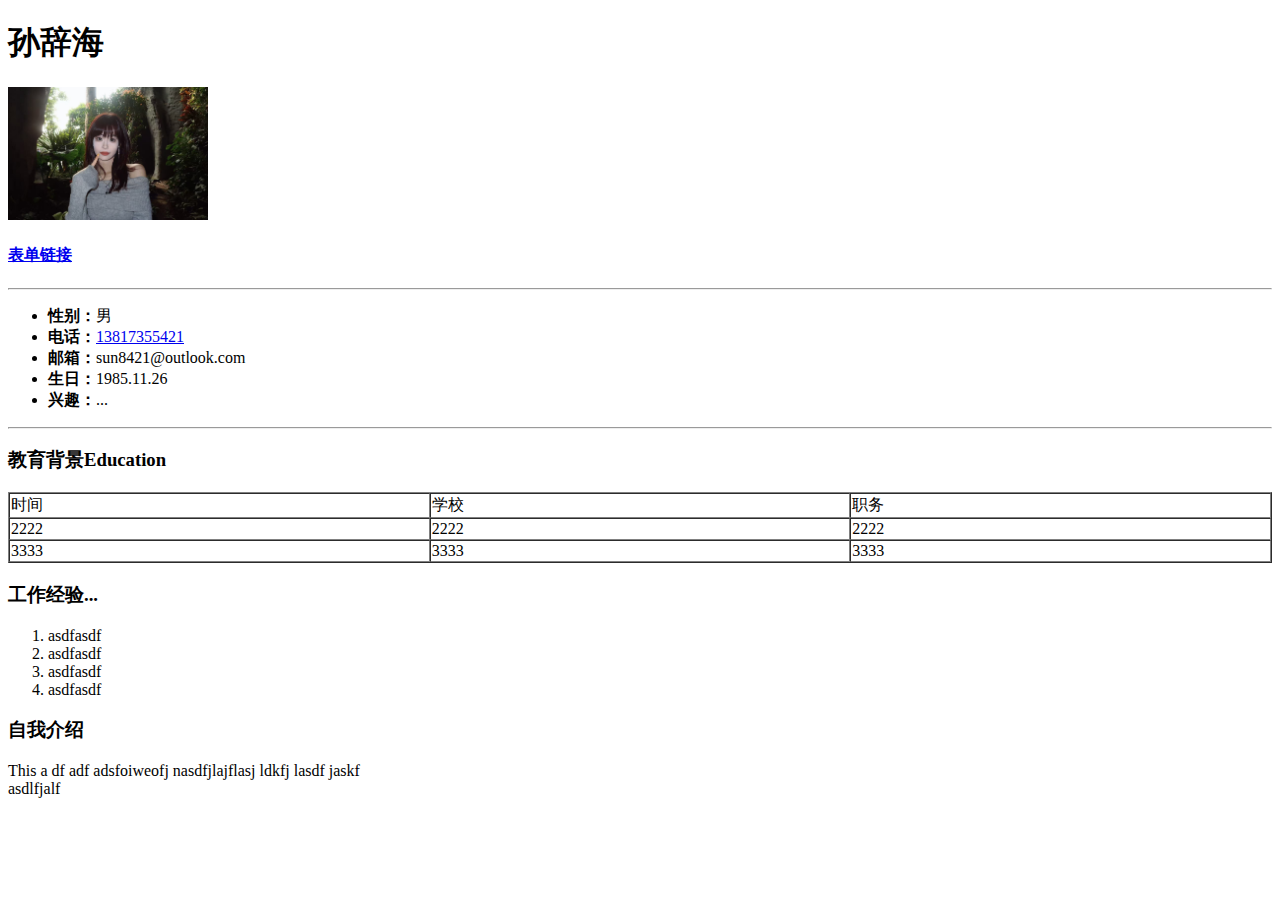
<file: lesson3/index.html>
<!DOCTYPE html>
<html lang="en">

<head>
    <meta charset="UTF-8">
    <meta name="viewport" content="width=device-width, initial-scale=1.0">
    <meta http-equiv="X-UA-Compatible" content="ie=edge">
    <title>孙辞海简历</title>
</head>

<body>
    <h1>孙辞海</h1>
    <img src="self.jpg" width="200px">
    <h4><a href="form.html">表单链接</a></h4>
    <hr>
    <ul>
        <li>
            <b>性别：</b>男
        </li>
        <li>
            <b>电话：</b><a href="http://www.baidu.com" target="_blank">13817355421</a>
        </li>
        <li>
            <b>邮箱：</b>sun8421@outlook.com
        </li>
        <li>
            <b>生日：</b>1985.11.26
        </li>
        <li>
            <b>兴趣：</b>...
        </li>
    </ul>
    <hr>
    <h3>教育背景Education</h3>
    <table style="width:100%" border=1 cellspacing=0>
        <tr>
            <td>时间</td>
            <td>学校</td>
            <td>职务</td>
        </tr>
        <tr>
            <td>2222</td>
            <td>2222</td>
            <td>2222</td>
        </tr>
        <tr>
            <td>3333</td>
            <td>3333</td>
            <td>3333</td>
        </tr>
    </table>
    <h3>工作经验...</h3>
    <ol>
        <li>asdfasdf</li>
        <li>asdfasdf</li>
        <li>asdfasdf</li>
        <li>asdfasdf</li>
    </ol>
    <h3>自我介绍</h3>
    <p>This a df adf adsfoiweofj nasdfjlajflasj ldkfj lasdf jaskf<br>asdlfjalf</p>
</body>

</html>
</file>
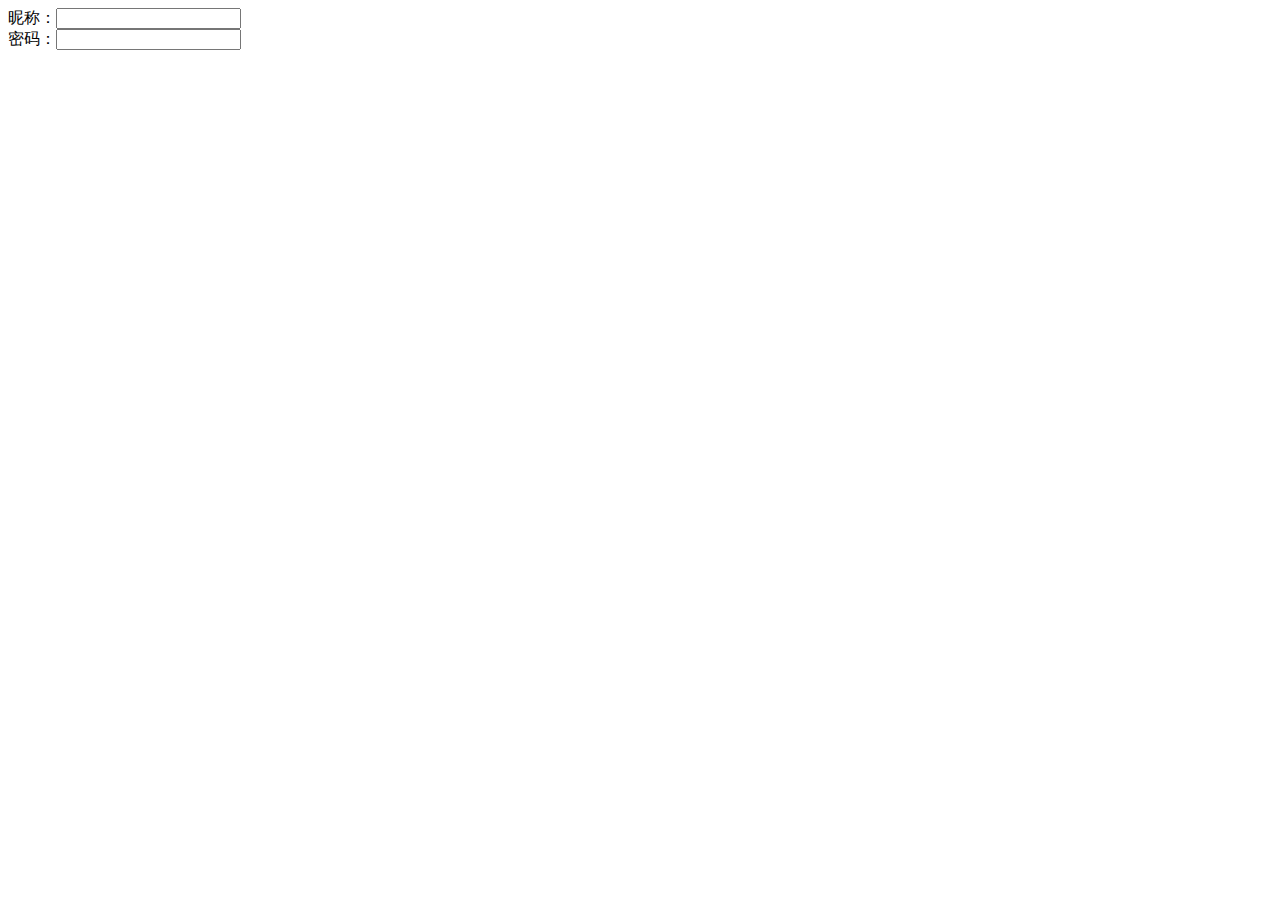
<file: form.html>
<!DOCTYPE html>
<html lang="en">
<head>
    <meta charset="UTF-8">
    <meta name="viewport" content="width=device-width, initial-scale=1.0">
    <meta http-equiv="X-UA-Compatible" content="ie=edge">
    <title>Document</title>
</head>
<body>
    昵称：<input type="text" name="username" id=""><br>
    密码：<input type="password" name="password" id=""><br>
</body>
</html>
</file>
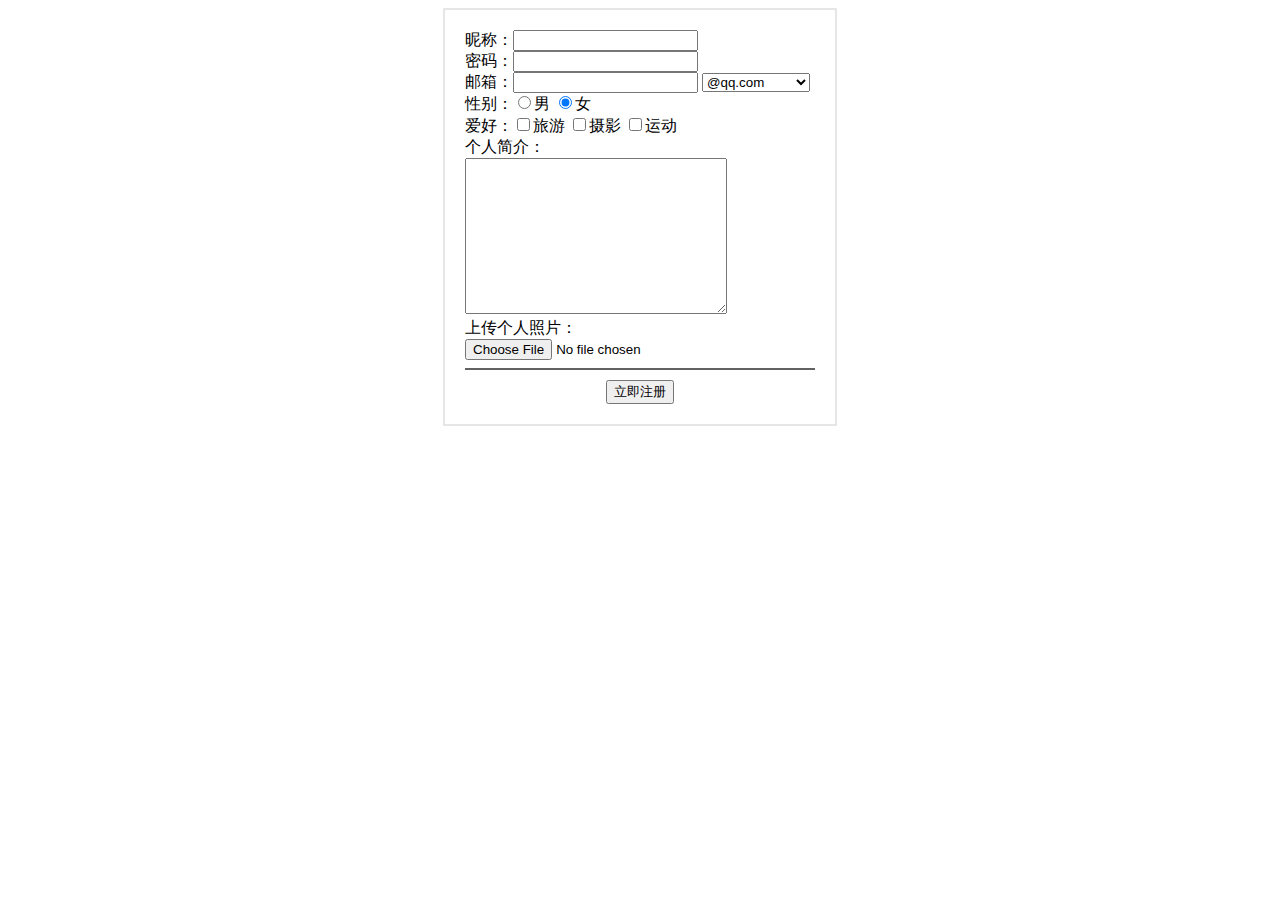
<file: form2.0.html>
<!DOCTYPE html>
<html lang="en">
<head>
    <meta charset="UTF-8">
    <meta name="viewport" content="width=device-width, initial-scale=1.0">
    <title>注册表单</title> 
    <style>
        form{
          border: 2px solid #00000019; 
          padding:20px;
          width:350px;
          margin: 0 auto;
        }
        hr {
          border: 1px solid #0000009d;
          margin-bottom: 10px;
        }
    </style>
</head>
<body>
    <form>
    昵称：<input type="text" name="username" id=""><br>
    密码：<input type="password" name="password" id=""><br>
    邮箱：<input type="e-mail" name="e-mail" id="">
    <select>
        <option value="@qq.com">@qq.com</option>
        <option value="@163.com">@163.com</option>
        <option value="@gmail.com">@gmail.com</option>
        <option value="@sina.com">@sina.com</option>
        <option value="@outlook.com">@outlook.com</option>
        <option value="@yahoo.com">@yahoo.com</option>
    </select>
    <br>
    性别：<input type="radio" name="sex" value="取值" checked/>男
    <input type="radio" name="sex" value="取值" checked/>女<br>
    爱好：<input type="checkbox" name="hobby" value="取值" />旅游
    <input type="checkbox" name="hobby" value="取值" />摄影
    <input type="checkbox" name="hobby" value="取值" />运动<br>
    个人简介：<br><textarea name="" id="" cols="30" rows="10"></textarea><br>
    上传个人照片：<br><input type="file" /><br>
    <hr>
    <center><input type="submit" value="立即注册" /></center></form>
</body>
</html>
</file>
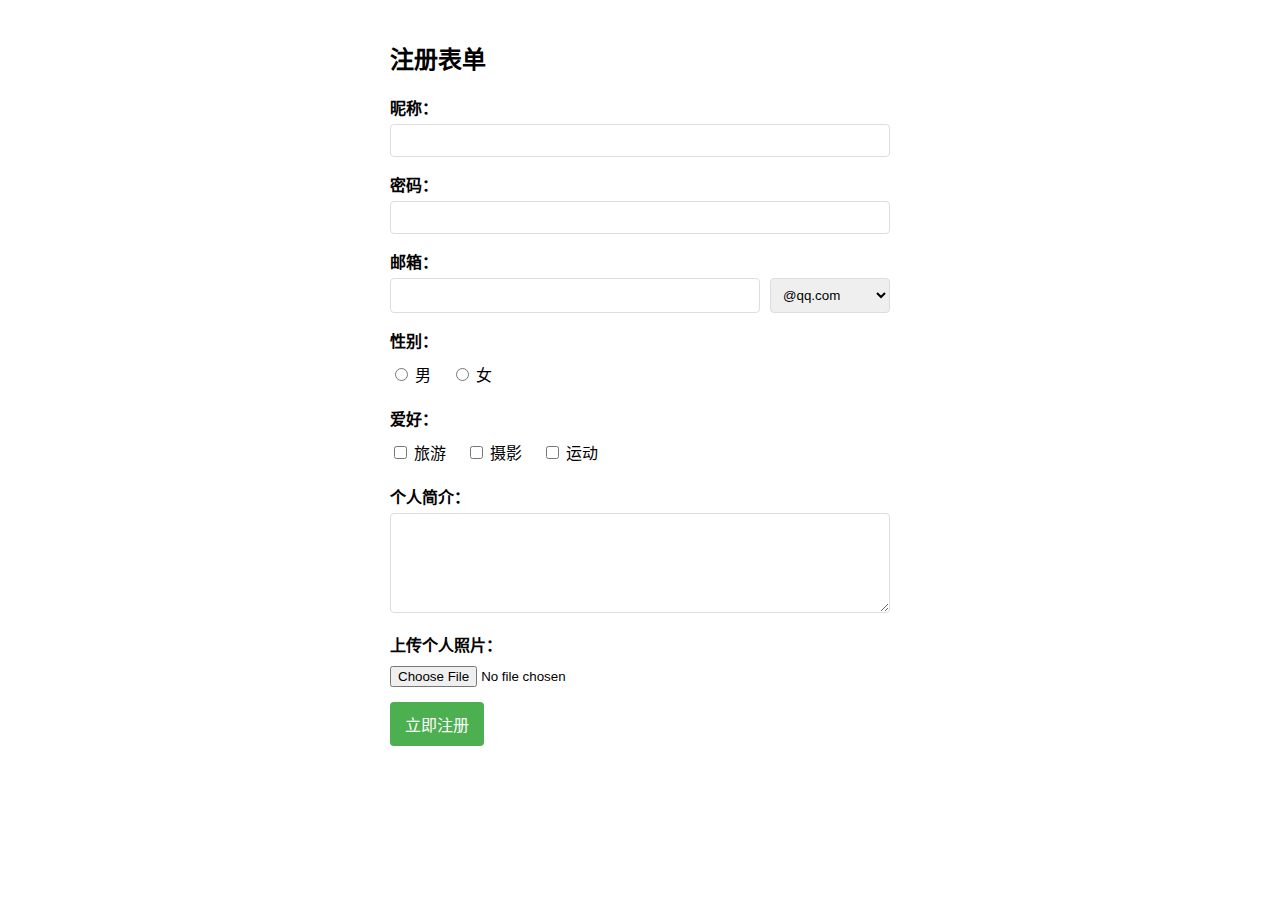
<file: formpro.html>
<!DOCTYPE html>
<html lang="zh-CN">
<head>
    <meta charset="UTF-8">
    <meta name="viewport" content="width=device-width, initial-scale=1.0">
    <title>注册表单</title>
    <style>
        body {
            font-family: Arial, sans-serif;
            max-width: 500px;
            margin: 0 auto;
            padding: 20px;
        }
        .form-group {
            margin-bottom: 15px;
        }
        label {
            display: block;
            margin-bottom: 5px;
            font-weight: bold;
        }
        input[type="text"],
        input[type="password"],
        input[type="email"],
        textarea {
            width: 100%;
            padding: 8px;
            border: 1px solid #ddd;
            border-radius: 4px;
            box-sizing: border-box;
        }
        textarea {
            height: 100px;
        }
        .radio-group, .checkbox-group {
            margin: 10px 0;
        }
        .radio-group label, .checkbox-group label {
            display: inline-block;
            margin-right: 15px;
            font-weight: normal;
        }
        .file-upload {
            margin: 10px 0;
        }
        .submit-btn {
            background-color: #4CAF50;
            color: white;
            padding: 10px 15px;
            border: none;
            border-radius: 4px;
            cursor: pointer;
            font-size: 16px;
        }
        .submit-btn:hover {
            background-color: #45a049;
        }
        .email-container {
            display: flex;
        }
        .email-input {
            flex: 1;
        }
        .email-suffix {
            margin-left: 10px;
            width: 120px;
        }
        select {
            padding: 8px;
            border: 1px solid #ddd;
            border-radius: 4px;
        }
    </style>
</head>
<body>
    <h2>注册表单</h2>
    <form action="#" method="post" enctype="multipart/form-data">
        <div class="form-group">
            <label for="nickname">昵称：</label>
            <input type="text" id="nickname" name="nickname" required>
        </div>
        
        <div class="form-group">
            <label for="password">密码：</label>
            <input type="password" id="password" name="password" required>
        </div>
        
        <div class="form-group">
            <label for="email">邮箱：</label>
            <div class="email-container">
                <input type="text" id="email" name="email" class="email-input" required>
                <select class="email-suffix" name="email_suffix">
                    <option value="@qq.com">@qq.com</option>
                    <option value="@163.com">@163.com</option>
                    <option value="@gmail.com">@gmail.com</option>
                    <option value="@sina.com">@sina.com</option>
                    <option value="@outlook.com">@outlook.com</option>
                    <option value="@yahoo.com">@yahoo.com</option>
                </select>
            </div>
        </div>
        
        <div class="form-group">
            <label>性别：</label>
            <div class="radio-group">
                <label><input type="radio" name="gender" value="male"> 男</label>
                <label><input type="radio" name="gender" value="female"> 女</label>
            </div>
        </div>
        
        <div class="form-group">
            <label>爱好：</label>
            <div class="checkbox-group">
                <label><input type="checkbox" name="hobby" value="travel"> 旅游</label>
                <label><input type="checkbox" name="hobby" value="photography"> 摄影</label>
                <label><input type="checkbox" name="hobby" value="sports"> 运动</label>
            </div>
        </div>
        
        <div class="form-group">
            <label for="bio">个人简介：</label>
            <textarea id="bio" name="bio"></textarea>
        </div>
        
        <div class="form-group">
            <label>上传个人照片：</label>
            <div class="file-upload">
                <input type="file" id="photo" name="photo">
            </div>
        </div>
        
        <div class="form-group">
            <button type="submit" class="submit-btn">立即注册</button>
        </div>
    </form>

    <script>
        document.getElementById('photo').addEventListener('change', function(e) {
            const fileName = e.target.files.length ? e.target.files[0].name : '未选择文件';
            document.getElementById('file-status').textContent = fileName;
        });
    </script>
</body>
</html>
</file>
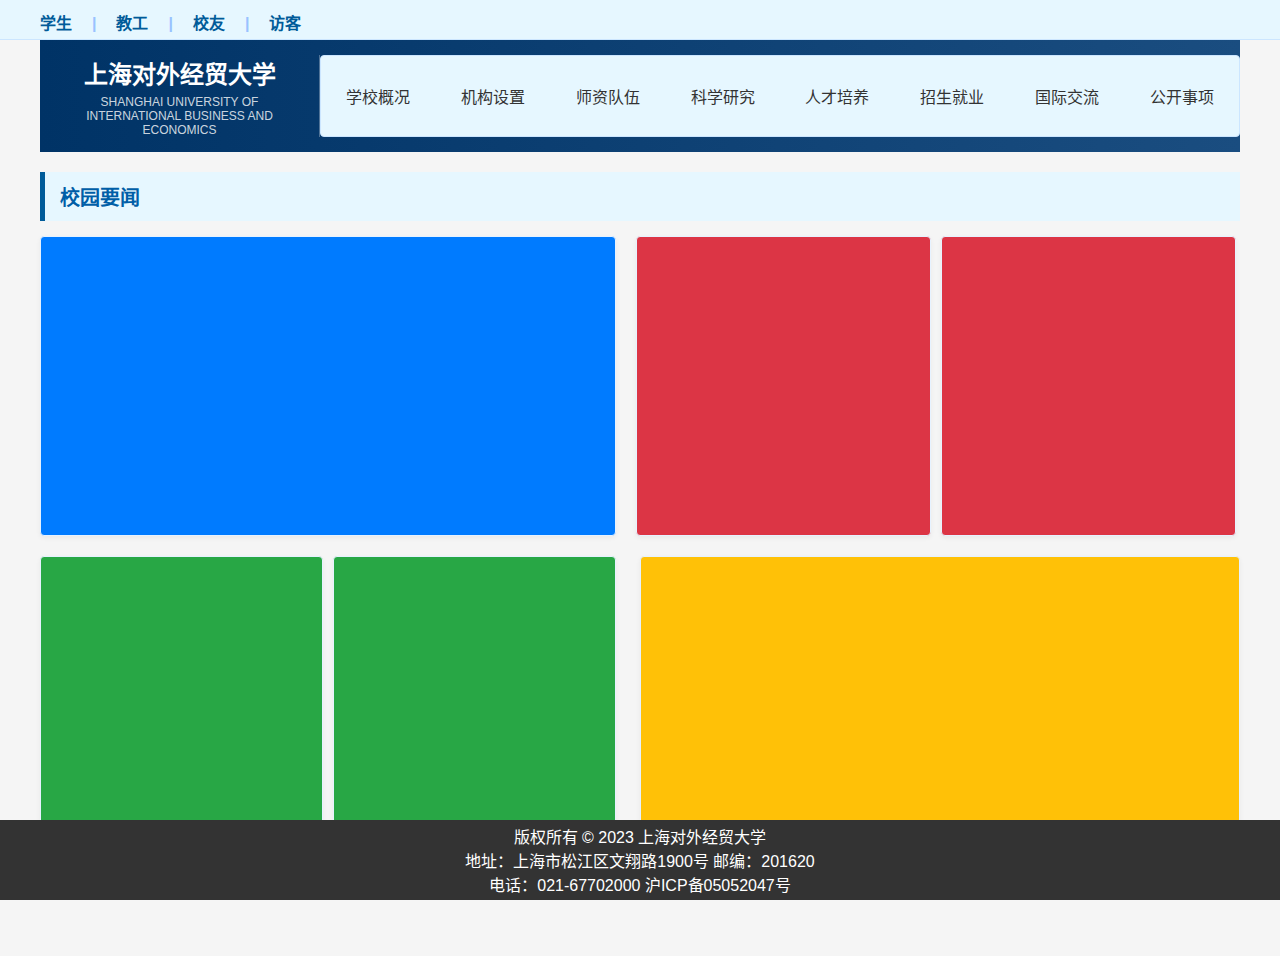
<file: suibe.html>
<!DOCTYPE html>
<html lang="zh-CN">
<head>
  <meta charset="UTF-8">
  <meta name="viewport" content="width=device-width, initial-scale=1.0">
  <title>上海对外经贸大学</title>
  <style>
    * { margin: 0; padding: 0; box-sizing: border-box; font-family: "Microsoft YaHei", sans-serif; }
    body { background-color: #f5f5f5; }
    .container { width: 1200px; margin: 0 auto; }

    .top-bar { background-color: #e6f7ff; height: 40px; border-bottom: 1px solid #cce6ff; }
    .top-nav { display: flex; padding: 10px 0; }
    .top-nav-item { margin-right: 20px; color: #005b99; font-weight: bold; }
    .top-nav-item:not(:last-child)::after { content: "|"; margin-left: 20px; color: #99c2ff; }

    .header-container { display: flex; background: linear-gradient(to right, #003366, #1a4d80); padding: 15px 0; }
    .school-name { flex: 0 0 280px; color: white; text-align: center; padding: 0 20px; border-right: 1px solid rgba(255,255,255,0.3); }
    .chinese-name { font-size: 24px; font-weight: bold; margin-bottom: 5px; }
    .english-name { font-size: 12px; color: rgba(255,255,255,0.8); }
    .main-nav { flex: 1; }
    .nav-items { display: flex; justify-content: space-around; align-items: center; height: 100%; background-color: #e6f7ff; border: 1px solid #cce6ff; border-radius: 4px; }
    .nav-item { font-size: 16px; padding: 8px 12px; color: #333; transition: all 0.3s; }
    .nav-item:hover { color: #005b99; }

    .main-content { padding: 20px 0; margin-bottom: 60px;}
    .section-title { font-size: 20px; color: #005ea7; font-weight: bold; margin-bottom: 15px; padding: 10px 15px; background-color: #e6f7ff; border-left: 5px solid #005b99; }
    
    .news-row { display: flex; gap: 20px; margin-bottom: 20px; }
    .news-col { display: flex; gap: 10px; }

    .color-block { 
      border-radius: 4px; 
      box-shadow: 0 2px 5px rgba(0,0,0,0.05); 
      border: 1px solid #e6f2ff;
    }
    
    .blue-block { flex: 0 0 48%; min-height: 200px; background-color: #007bff; } 
    .news-col.red-col { 
      flex: 0 0 50%; 
      flex-direction: row; 
      min-height: 300px; 
    }
    .red-block { 
      flex: 1;
      min-height: 300px; 
      background-color: #dc3545; 
    }
    
    .green-block { 
      flex: 1; 
      min-height: 300px;
      background-color: #28a745; 
    }
    .yellow-block { 
      flex: 0 0 50%; 
      min-height: 300px;
      background-color: #ffc107; 
      margin-left: auto; 
    }

    .footer {
      background-color: #333333;
      height: 80px;
      color: white;
      display: flex;
      justify-content: center;
      align-items: center;
      flex-direction: column;
      text-align: center;
      position: fixed;
      bottom: 0;
      width: 100%;
    }
  </style>
</head>
<body>
  <div class="top-bar"><div class="container"><div class="top-nav">
    <div class="top-nav-item">学生</div>
    <div class="top-nav-item">教工</div>
    <div class="top-nav-item">校友</div>
    <div class="top-nav-item">访客</div>
  </div></div></div>
  <div class="container"><div class="header-container">
    <div class="school-name"><div class="chinese-name">上海对外经贸大学</div><div class="english-name">SHANGHAI UNIVERSITY OF INTERNATIONAL BUSINESS AND ECONOMICS</div></div>
    <div class="main-nav"><div class="nav-items">
      <div class="nav-item">学校概况</div><div class="nav-item">机构设置</div><div class="nav-item">师资队伍</div>
      <div class="nav-item">科学研究</div><div class="nav-item">人才培养</div><div class="nav-item">招生就业</div>
      <div class="nav-item">国际交流</div><div class="nav-item">公开事项</div>
    </div></div>
  </div></div>

  <div class="container main-content">
    <div class="section-title">校园要闻</div>
    
    <div class="news-row">
      <div class="news-block color-block blue-block"></div>
      <div class="news-col red-col">
        <div class="news-block color-block red-block"></div>
        <div class="news-block color-block red-block"></div>
      </div>
    </div>

    <div class="news-row">
      <div class="news-col" style="flex: 0 0 48%; gap: 10px; flex-direction: row;">
        <div class="news-block color-block green-block"></div>
        <div class="news-block color-block green-block"></div>
      </div>
      
      <div class="news-block color-block yellow-block"></div>
    </div>
  </div>

  <div class="footer">
    <p>版权所有 © 2023 上海对外经贸大学</p>
    <p>地址：上海市松江区文翔路1900号 邮编：201620</p>
    <p>电话：021-67702000 沪ICP备05052047号</p>
  </div>
</body>
</html>
</file>
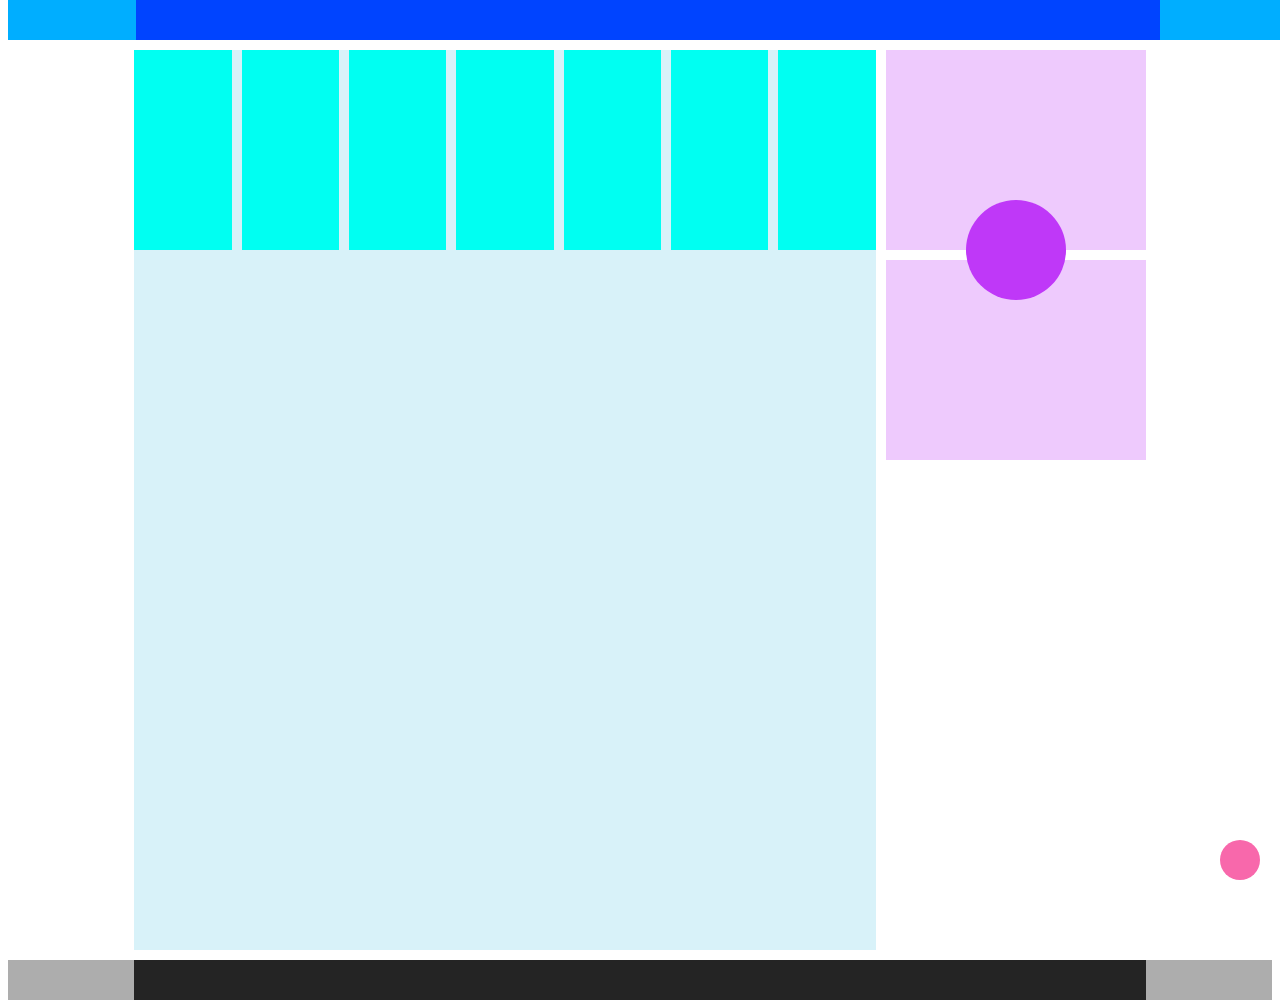
<file: suibe2.0.html>
<!DOCTYPE html>
<html lang="en">

<head>
    <meta charset="UTF-8">
    <meta http-equiv="X-UA-Compatible" content="IE=edge">
    <meta name="viewport" content="width=device-width, initial-scale=1.0">
    <title>suibe2.0</title>
    <style>
        .container {
            width: 80%;
        }

        .header {
            display: flex;
            justify-content: center;
            background-color: #00aeff; 
            margin-bottom: 10px;
            position: fixed;
            width: 100%;
            top: 0;
            z-index: 9999;
        }

        .header .container {
            height: 40px;
            background-color: #0044ff; 
        }

        .main {
            margin-top: 50px;
            display: flex;
            justify-content: center;
        }

        .main .container {
            display: flex;
            justify-content: center;
        }

        .left {
            height: 900px;
            flex: auto;
            background-color: #80d4eb4e; 
            margin-bottom: 10px;
            margin-right: 10px;
            display: flex;
            gap: 10px;
        }

        .avgcard {
            flex: auto;
            height: 200px;
            background-color: #00fff2; 
        }

        .right {
            display: flex;
            flex-direction: column;
            width: 260px;
        }

        .card {
            height: 200px;
            background-color: #bf38f844; 
            margin-bottom: 10px;
            position: relative;
        }

        .footer {
            background-color: #adadad; 
            display: flex;
            justify-content: center;
        }

        .footer .container {
            background-color: #242424; 
            height: 40px;
        }

        .goback {
            width: 40px;
            height: 40px;
            background-color: hsl(332, 91%, 69%);
            position: fixed;
            right: 20px;
            bottom: 20px;
            border-radius: 50%;
        }

        .circle {
            height: 100px;
            width: 100px;
            background-color: #bf38f8; 
            position: absolute;
            left: 80px;
            top: 150px;
            z-index: 99;
            border-radius: 50%;
        }
    </style>
</head>

<body>
    <div class="header">
        <div class="container"></div>
    </div>
    <div class="main">
        <div class="container">
            <div class="left">
                <div class="avgcard"></div>
                <div class="avgcard"></div>
                <div class="avgcard"></div>
                <div class="avgcard"></div>
                <div class="avgcard"></div>
                <div class="avgcard"></div>
                <div class="avgcard"></div>
            </div>
            <div class="right">
                <div class="card">
                    <div class="circle"></div>
                </div>
                <div class="card"></div>
            </div>
        </div>
    </div>
    <div class="footer">
        <div class="container"></div>
    </div>
    <div class="goback"></div>
</body>
</html>
</file>
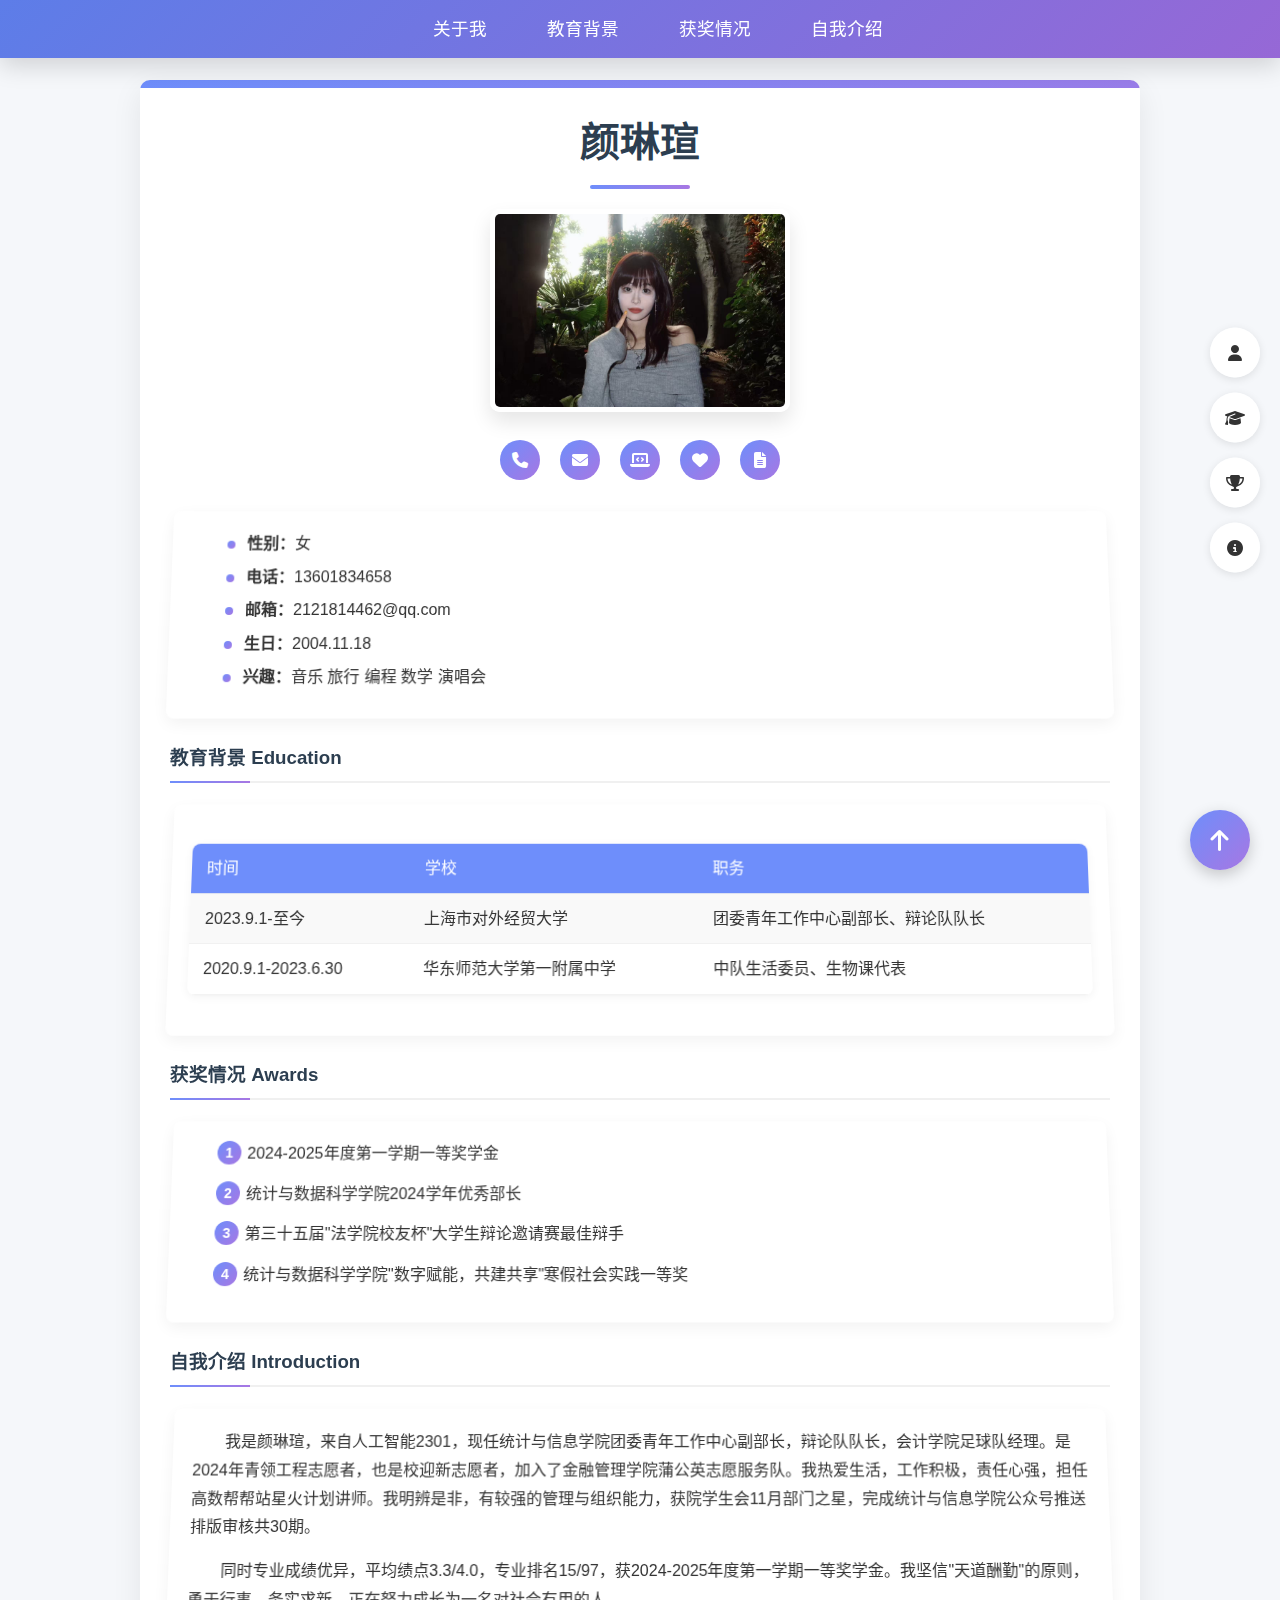
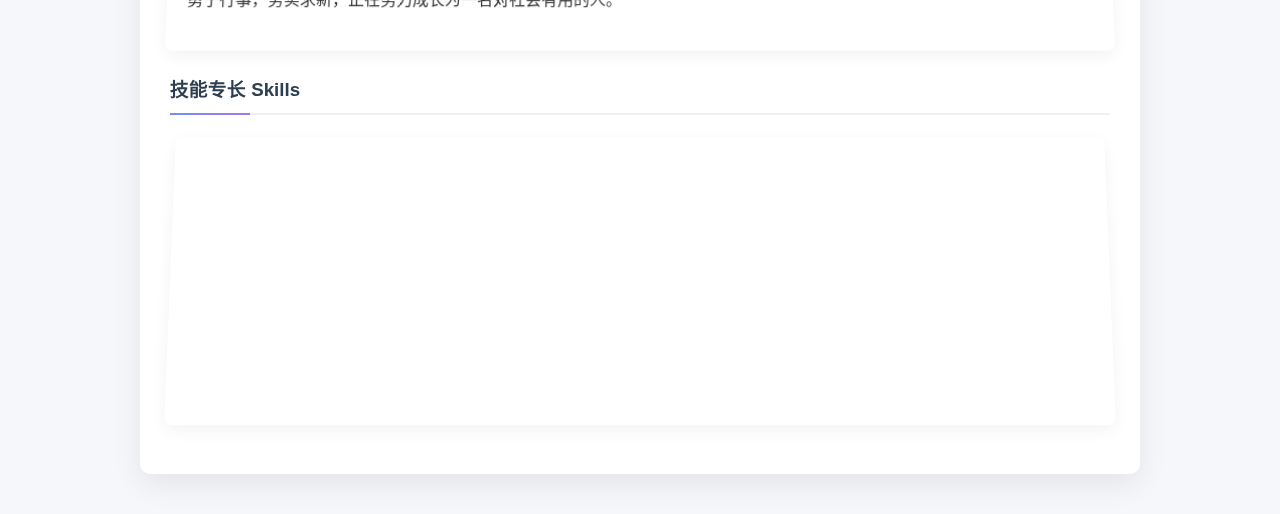
<file: yanlinxuanpro.html>
<!DOCTYPE html>
<html lang="zh-CN">
<head>
    <meta charset="UTF-8">
    <meta name="viewport" content="width=device-width, initial-scale=1.0, maximum-scale=1.0, user-scalable=no">
    <meta http-equiv="X-UA-Compatible" content="ie=edge">
    <title>颜琳瑄简历</title>
    <link rel="stylesheet" href="https://cdnjs.cloudflare.com/ajax/libs/font-awesome/6.4.0/css/all.min.css">
    <style>
        .sticky-sidebar {
            position: fixed;
            top: 50%;
            right: 20px;
            transform: translateY(-50%);
            z-index: 1000;
            display: none;
        }

        @media (min-width: 992px) {
            .sticky-sidebar {
                display: block;
            }
        }

        .sidebar-btn {
            width: 50px;
            height: 50px;
            background: rgba(255,255,255,0.95);
            border-radius: 50%;
            box-shadow: 0 2px 8px rgba(0,0,0,0.1);
            margin: 15px 0;
            display: flex;
            align-items: center;
            justify-content: center;
            transition: all 0.3s ease;
        }

        .sidebar-btn:hover {
            transform: scale(1.1) rotate(7deg);
            box-shadow: 0 5px 15px rgba(110,142,251,0.3);
        }

        .sidebar-btn.active {
            background: linear-gradient(135deg, #6e8efb, #a777e3);
            color: white;
        }

        .skill-ani {
            opacity: 0;
            transform: translateY(20px);
            transition: opacity 0.8s ease, transform 0.8s ease;
        }

        .skill-ani.visible {
            opacity: 1;
            transform: translateY(0);
        }

        .bar {
            width: 0;
            height: 100%;
            background: linear-gradient(90deg, #6e8efb, #a777e3);
            border-radius: 5px;
            transition: width 1.2s ease 0.3s;
        }

        .card {
            transform: perspective(1000px) rotateX(5deg);
            transition: all 0.5s ease;
            box-shadow: 0 15px 30px rgba(0,0,0,0.08);
        }

        .card:hover {
            transform: perspective(1000px) rotateX(0deg) translateY(-10px);
            box-shadow: 0 20px 40px rgba(110,142,251,0.2);
        }

        .menu-toggle {
            display: none;
            position: fixed;
            top: 20px;
            right: 20px;
            width: 40px;
            height: 40px;
            z-index: 1001;
            cursor: pointer;
        }

        .menu-toggle span {
            position: absolute;
            height: 3px;
            width: 100%;
            background: white;
            border-radius: 2px;
            transition: all 0.3s ease;
        }

        .menu-toggle span:nth-child(1) {
            top: 0;
        }

        .menu-toggle span:nth-child(2) {
            top: 50%;
            transform: translateY(-50%);
        }

        .menu-toggle span:nth-child(3) {
            bottom: 0;
        }

        .menu-open .menu-toggle span:nth-child(1) {
            transform: rotate(45deg) translateY(6px);
        }

        .menu-open .menu-toggle span:nth-child(2) {
            opacity: 0;
        }

        .menu-open .menu-toggle span:nth-child(3) {
            transform: rotate(-45deg) translateY(-6px);
        }

        @media (max-width: 768px) {
            .navbar {
                position: fixed;
                top: 0;
                left: -100%;
                width: 80%;
                height: 100vh;
                background: #6e8efb;
                flex-direction: column;
                padding: 80px 20px;
                transition: all 0.3s ease;
            }

            .menu-open .navbar {
                left: 0;
            }

            .menu-toggle {
                display: block;
            }

            .nav-links {
                flex-direction: column;
                gap: 25px;
            }

            .nav-links a {
                font-size: 1.2rem;
                color: white;
            }
        }

        .navbar {
            box-shadow: 0 6px 18px rgba(0,0,0,0.12);
            background: linear-gradient(135deg, #6e8efb 20%, #a777e3 80%);
        }

        .navbar:hover {
            background: linear-gradient(135deg, #5d7de8 10%, #9668d6 90%);
            box-shadow: 0 8px 24px rgba(0,0,0,0.15);
        }

        .dt img {
            box-shadow: 0 12px 24px rgba(0,0,0,0.1);
            transform: perspective(1000px) rotateY(0deg) scale(0.98);
        }

        .dt img:hover {
            transform: perspective(1000px) rotateY(12deg) scale(1.02);
            box-shadow: 0 18px 36px rgba(0,0,0,0.2);
        }

        * {
            margin: 0;
            padding: 0;
            box-sizing: border-box;
            font-family: 'Segoe UI', 'Microsoft YaHei', sans-serif;
        }
        
        body {
            background-color: #f5f7fa;
            color: #333;
            line-height: 1.6;
            padding: 0;
            margin: 0;
            overflow-x: hidden;
        }
        
        .navbar {
            position: fixed;
            top: 0;
            left: 0;
            width: 100%;
            background: linear-gradient(135deg, #6e8efb, #a777e3);
            padding: 15px 0;
            box-shadow: 0 4px 12px rgba(0, 0, 0, 0.1);
            z-index: 1000;
            transition: all 0.3s ease;
        }
        
        .navbar:hover {
            background: linear-gradient(135deg, #5d7de8, #9668d6);
        }
        
        .nav-links {
            display: flex;
            justify-content: center;
            list-style: none;
        }
        
        .nav-links a {
            color: white;
            text-decoration: none;
            margin: 0 20px;
            font-weight: 500;
            font-size: 1.1rem;
            padding: 5px 10px;
            border-radius: 4px;
            transition: all 0.3s ease;
        }
        
        .nav-links a:hover {
            background-color: rgba(255, 255, 255, 0.2);
            transform: translateY(-2px);
        }
        
        .container {
            max-width: 1000px;
            margin: 80px auto 40px;
            padding: 30px;
            background-color: white;
            border-radius: 10px;
            box-shadow: 0 10px 30px rgba(0, 0, 0, 0.08);
            position: relative;
            overflow: hidden;
            transition: transform 0.3s ease;
        }
        
        .container:hover {
            transform: translateY(-5px);
        }
        
        .container::before {
            content: "";
            position: absolute;
            top: 0;
            left: 0;
            width: 100%;
            height: 8px;
            background: linear-gradient(90deg, #6e8efb, #a777e3, #fda085, #f6d365);
            background-size: 400% 400%;
            animation: gradientBG 8s ease infinite;
        }
        
        @keyframes gradientBG {
            0% { background-position: 0% 50%; }
            50% { background-position: 100% 50%; }
            100% { background-position: 0% 50%; }
        }
        
        h1 {
            text-align: center;
            margin-bottom: 20px;
            color: #2c3e50;
            font-size: 2.5rem;
            position: relative;
            padding-bottom: 15px;
        }
        
        h1::after {
            content: "";
            position: absolute;
            bottom: 0;
            left: 50%;
            transform: translateX(-50%);
            width: 100px;
            height: 4px;
            background: linear-gradient(to right, #6e8efb, #a777e3);
            border-radius: 2px;
        }
        
        h3 {
            color: #2c3e50;
            margin: 25px 0 15px;
            padding-bottom: 8px;
            border-bottom: 2px solid #f0f0f0;
            position: relative;
        }
        
        h3::after {
            content: "";
            position: absolute;
            bottom: -2px;
            left: 0;
            width: 80px;
            height: 2px;
            background: linear-gradient(to right, #6e8efb, #a777e3);
        }
        
        .dt {
            text-align: center;
            margin: 20px 0;
            transition: all 0.5s ease;
        }
        
        .dt img {
            border-radius: 10px;
            box-shadow: 0 10px 20px rgba(0, 0, 0, 0.1);
            transition: all 0.5s ease;
            border: 5px solid white;
            transform: perspective(1000px) rotateY(0deg);
        }
        
        .dt img:hover {
            transform: perspective(1000px) rotateY(15deg);
            box-shadow: 0 15px 30px rgba(0, 0, 0, 0.2);
        }
        
        a {
            color: #6e8efb;
            text-decoration: none;
            transition: all 0.3s ease;
            position: relative;
        }
        
        a:hover {
            color: #a777e3;
        }
        
        a::after {
            content: "";
            position: absolute;
            bottom: -2px;
            left: 0;
            width: 0;
            height: 1px;
            background-color: #a777e3;
            transition: width 0.3s ease;
        }
        
        a:hover::after {
            width: 100%;
        }
        
        ul, ol {
            margin-left: 25px;
            padding-left: 10px;
        }
        
        .info-list li {
            margin-bottom: 8px;
            position: relative;
            padding-left: 20px;
            list-style: none;
        }
        
        .info-list li::before {
            content: "";
            position: absolute;
            left: 0;
            top: 10px;
            width: 8px;
            height: 8px;
            border-radius: 50%;
            background: linear-gradient(135deg, #6e8efb, #a777e3);
        }
        
        .awards-list {
            list-style-type: none;
            counter-reset: awards-counter;
            padding-left: 0;
        }
        
        .awards-list li {
            counter-increment: awards-counter;
            margin-bottom: 15px;
            padding-left: 30px;
            position: relative;
        }
        
        .awards-list li::before {
            content: counter(awards-counter);
            color: white;
            background: linear-gradient(135deg, #6e8efb, #a777e3);
            font-weight: bold;
            position: absolute;
            left: 0;
            width: 24px;
            height: 24px;
            border-radius: 50%;
            text-align: center;
            line-height: 24px;
            font-size: 14px;
            top: 0;
        }
        
        table {
            width: 100%;
            border-collapse: collapse;
            margin: 20px 0;
            box-shadow: 0 2px 10px rgba(0, 0, 0, 0.05);
            border-radius: 8px;
            overflow: hidden;
        }
        
        th, td {
            padding: 12px 15px;
            text-align: left;
            border-bottom: 1px solid #f0f0f0;
        }
        
        th {
            background-color: #6e8efb;
            color: white;
            font-weight: 500;
        }
        
        tr:nth-child(even) {
            background-color: #f9f9f9;
        }
        
        tr:hover {
            background-color: #f1f1f1;
            transform: scale(1.01);
            transition: all 0.2s ease;
        }
        
        .indent-paragraph {
            text-indent: 2em;
            margin-bottom: 15px;
            line-height: 1.8;
        }
        
        hr {
            border: none;
            height: 1px;
            background: linear-gradient(to right, transparent, #6e8efb, transparent);
            margin: 25px 0;
        }
        
        .social-icons {
            display: flex;
            justify-content: center;
            margin: 20px 0;
            flex-wrap: wrap;
        }
        
        .social-icons a {
            display: inline-flex;
            align-items: center;
            justify-content: center;
            width: 40px;
            height: 40px;
            margin: 0 10px 10px;
            background: linear-gradient(135deg, #6e8efb, #a777e3);
            color: white;
            border-radius: 50%;
            transition: all 0.3s ease;
        }
        
        .social-icons a:hover {
            transform: translateY(-5px) rotate(10deg);
            box-shadow: 0 5px 15px rgba(110, 142, 251, 0.4);
        }
        
        .icon-label {
            display: block;
            text-align: center;
            margin-top: 5px;
            font-size: 12px;
            color: #666;
        }
        
        @media (max-width: 768px) {
            .container {
                margin: 70px 15px 30px;
                padding: 20px;
            }
            
            h1 {
                font-size: 2rem;
            }
            
            .dt img {
                width: 250px;
            }
            
            .nav-links {
                flex-wrap: wrap;
            }
            
            .nav-links a {
                margin: 0 10px 5px;
                font-size: 0.9rem;
            }
            
            table, th, td {
                display: block;
            }
            
            th {
                display: none;
            }
            
            tr {
                margin-bottom: 15px;
                display: block;
                border: 1px solid #f0f0f0;
                border-radius: 8px;
                padding: 10px;
            }
            
            td {
                display: flex;
                justify-content: space-between;
                border: none;
                padding: 8px 10px;
            }
            
            td::before {
                content: attr(data-label);
                font-weight: bold;
                color: #6e8efb;
                margin-right: 10px;
            }
        }
        
        @keyframes fadeIn {
            from { opacity: 0; transform: translateY(20px); }
            to { opacity: 1; transform: translateY(0); }
        }
        
        .container > * {
            animation: fadeIn 0.6s ease forwards;
        }
        
        .container > *:nth-child(1) { animation-delay: 0.1s; }
        .container > *:nth-child(2) { animation-delay: 0.2s; }
        .container > *:nth-child(3) { animation-delay: 0.3s; }
        .container > *:nth-child(4) { animation-delay: 0.4s; }
        .container > *:nth-child(5) { animation-delay: 0.5s; }
        .container > *:nth-child(6) { animation-delay: 0.6s; }
        .container > *:nth-child(7) { animation-delay: 0.7s; }
        .container > *:nth-child(8) { animation-delay: 0.8s; }
        .container > *:nth-child(9) { animation-delay: 0.9s; }
        .container > *:nth-child(10) { animation-delay: 1.0s; }
        
        .floating-btn {
            position: fixed;
            bottom: 30px;
            right: 30px;
            width: 60px;
            height: 60px;
            background: linear-gradient(135deg, #6e8efb, #a777e3);
            color: white;
            border-radius: 50%;
            display: flex;
            align-items: center;
            justify-content: center;
            font-size: 1.5rem;
            box-shadow: 0 5px 15px rgba(0, 0, 0, 0.2);
            cursor: pointer;
            z-index: 100;
            transition: all 0.3s ease;
        }
        
        .floating-btn:hover {
            transform: scale(1.1) rotate(15deg);
            box-shadow: 0 8px 20px rgba(0, 0, 0, 0.3);
        }
        
        .card {
            background: white;
            border-radius: 8px;
            padding: 20px;
            margin: 20px 0;
            box-shadow: 0 5px 15px rgba(0, 0, 0, 0.05);
            transition: all 0.3s ease;
        }
        
        .card:hover {
            transform: translateY(-5px);
            box-shadow: 0 10px 25px rgba(0, 0, 0, 0.1);
        }
        
        .skill-bar {
            margin: 15px 0;
        }
        
        .skill-name {
            margin-bottom: 8px;
            font-weight: 500;
            display: flex;
            justify-content: space-between;
        }
        
        .skill-value {
            color: #6e8efb;
            font-weight: bold;
        }
        
        .bar-container {
            width: 100%;
            height: 10px;
            background-color: #f0f0f0;
            border-radius: 5px;
            overflow: hidden;
        }
        
        @media print {
            .navbar, .floating-btn, .sticky-sidebar, .menu-toggle {
                display: none;
            }
            
            body {
                background: none;
            }
            
            .container {
                margin: 0;
                padding: 20px;
                box-shadow: none;
            }
            
            a {
                color: #333;
                text-decoration: none;
            }
            
            a::after {
                display: none;
            }
        }
    </style>
</head>

<body>
    <div class="sticky-sidebar">
        <div class="sidebar-btn" data-target="about" title="关于我">
            <i class="fas fa-user"></i>
        </div>
        <div class="sidebar-btn" data-target="education" title="教育背景">
            <i class="fas fa-graduation-cap"></i>
        </div>
        <div class="sidebar-btn" data-target="awards" title="获奖情况">
            <i class="fas fa-trophy"></i>
        </div>
        <div class="sidebar-btn" data-target="introduction" title="自我介绍">
            <i class="fas fa-info-circle"></i>
        </div>
    </div>

    <div class="menu-toggle">
        <span></span>
        <span></span>
        <span></span>
    </div>

    <nav class="navbar">
        <ul class="nav-links">
            <li><a href="#about">关于我</a></li>
            <li><a href="#education">教育背景</a></li>
            <li><a href="#awards">获奖情况</a></li>
            <li><a href="#introduction">自我介绍</a></li>
        </ul>
    </nav>
    
    <div class="container">
        <h1 id="about">颜琳瑄</h1>
        
        <div class="dt">
            <img src="self.jpg" width="300px" alt="颜琳瑄照片" />
        </div>
        
        <div class="social-icons">
            <a href="tel:13601834658" title="电话">
                <i class="fas fa-phone"></i>
                <span class="icon-label"></span>
            </a>
            <a href="mailto:2121814462@qq.com" title="邮箱">
                <i class="fas fa-envelope"></i>
                <span class="icon-label"></span>
            </a>
            <a href="https://mp.weixin.qq.com/s/8k5mbb__uaMqrz2Z6PW94w" title="我的作品">
                <i class="fas fa-laptop-code"></i>
                <span class="icon-label"></span>
            </a>
            <a href="https://b23.tv/U6BpEci" title="我的爱人">
                <i class="fas fa-heart"></i>
                <span class="icon-label"></span>
            </a>
            <a href="formpro.html" title="表单">
                <i class="fas fa-file-alt"></i>
                <span class="icon-label"></span>
            </a>
        </div>
        
        <div class="card">
            <ul class="info-list">
                <li><b>性别：</b>女</li>
                <li><b>电话：</b>13601834658</li>
                <li><b>邮箱：</b>2121814462@qq.com</li>
                <li><b>生日：</b>2004.11.18</li>
                <li><b>兴趣：</b>音乐 旅行 编程 数学 演唱会</li>
            </ul>
        </div>
        
        <h3 id="education">教育背景 <span class="en-title">Education</span></h3>
        <div class="card">
            <table>
                <tr>
                    <th>时间</th>
                    <th>学校</th>
                    <th>职务</th>
                </tr>
                <tr>
                    <td data-label="时间">2023.9.1-至今</td>
                    <td data-label="学校">上海市对外经贸大学</td>
                    <td data-label="职务">团委青年工作中心副部长、辩论队队长</td>
                </tr>
                <tr>
                    <td data-label="时间">2020.9.1-2023.6.30</td>
                    <td data-label="学校">华东师范大学第一附属中学</td>
                    <td data-label="职务">中队生活委员、生物课代表</td>
                </tr>
            </table>
        </div>

        <h3 id="awards">获奖情况 <span class="en-title">Awards</span></h3>
        <div class="card">
            <ol class="awards-list">
                <li>2024-2025年度第一学期一等奖学金</li>
                <li>统计与数据科学学院2024学年优秀部长</li>
                <li>第三十五届"法学院校友杯"大学生辩论邀请赛最佳辩手</li>
                <li>统计与数据科学学院"数字赋能，共建共享"寒假社会实践一等奖</li>
            </ol>
        </div>
        
        <h3 id="introduction">自我介绍 <span class="en-title">Introduction</span></h3>
        <div class="card">
            <p class="indent-paragraph">
                我是颜琳瑄，来自人工智能2301，现任统计与信息学院团委青年工作中心副部长，辩论队队长，会计学院足球队经理。是2024年青领工程志愿者，也是校迎新志愿者，加入了金融管理学院蒲公英志愿服务队。我热爱生活，工作积极，责任心强，担任高数帮帮站星火计划讲师。我明辨是非，有较强的管理与组织能力，获院学生会11月部门之星，完成统计与信息学院公众号推送排版审核共30期。</p>
            <p class="indent-paragraph">
                同时专业成绩优异，平均绩点3.3/4.0，专业排名15/97，获2024-2025年度第一学期一等奖学金。我坚信"天道酬勤"的原则，勇于行事，务实求新，正在努力成长为一名对社会有用的人。</p>
        </div>
        
        <h3>技能专长 <span class="en-title">Skills</span></h3>
        <div class="card">
            <div class="skill-bar skill-ani">
                <div class="skill-name">
                    <span>组织管理能力</span>
                    <span class="skill-value">90%</span>
                </div>
                <div class="bar-container">
                    <div class="bar" data-width="90%" style="width: 0;"></div>
                </div>
            </div>
            <div class="skill-bar skill-ani">
                <div class="skill-name">
                    <span>学术研究</span>
                    <span class="skill-value">85%</span>
                </div>
                <div class="bar-container">
                    <div class="bar" data-width="85%" style="width: 0;"></div>
                </div>
            </div>
            <div class="skill-bar skill-ani">
                <div class="skill-name">
                    <span>团队协作</span>
                    <span class="skill-value">88%</span>
                </div>
                <div class="bar-container">
                    <div class="bar" data-width="88%" style="width: 0;"></div>
                </div>
            </div>
            <div class="skill-bar skill-ani">
                <div class="skill-name">
                    <span>沟通表达</span>
                    <span class="skill-value">92%</span>
                </div>
                <div class="bar-container">
                    <div class="bar" data-width="92%" style="width: 0;"></div>
                </div>
            </div>
        </div>
    </div>
    
    <div class="floating-btn" onclick="window.scrollTo({top: 0, behavior: 'smooth'})">
        <i class="fas fa-arrow-up"></i>
    </div>
    
    <script>
        document.addEventListener('DOMContentLoaded', function() {
            const menuToggle = document.querySelector('.menu-toggle');
            menuToggle.addEventListener('click', function() {
                document.body.classList.toggle('menu-open');
            });
            
            const navLinks = document.querySelectorAll('.nav-links a');
            navLinks.forEach(link => {
                link.addEventListener('click', function() {
                    if (window.innerWidth < 768) {
                        document.body.classList.remove('menu-open');
                    }
                });
            });
            
            const sidebarBtns = document.querySelectorAll('.sidebar-btn');
            sidebarBtns.forEach(btn => {
                btn.addEventListener('click', function() {
                    const target = this.getAttribute('data-target');
                    const element = document.getElementById(target);
                    if (element) {
                        element.scrollIntoView({ behavior: 'smooth' });
                    }
                });
            });
            
            window.addEventListener('scroll', function() {
                const sections = ['about', 'education', 'awards', 'introduction'];
                let currentSection = '';
                
                sections.forEach(section => {
                    const element = document.getElementById(section);
                    if (element) {
                        const rect = element.getBoundingClientRect();
                        if (rect.top <= window.innerHeight / 2 && rect.bottom >= window.innerHeight / 2) {
                            currentSection = section;
                        }
                    }
                });
                
                sidebarBtns.forEach(btn => {
                    if (btn.getAttribute('data-target') === currentSection) {
                        btn.classList.add('active');
                    } else {
                        btn.classList.remove('active');
                    }
                });
            });
            
            function animateSkills() {
                const skillElements = document.querySelectorAll('.skill-ani');
                
                function isInViewport(element) {
                    const rect = element.getBoundingClientRect();
                    return (
                        rect.top <= (window.innerHeight || document.documentElement.clientHeight) &&
                        rect.bottom >= 0
                    );
                }
                
                function triggerAnimation() {
                    skillElements.forEach((element, index) => {
                        if (isInViewport(element) && !element.classList.contains('visible')) {
                            setTimeout(() => {
                                element.classList.add('visible');
                                const bar = element.querySelector('.bar');
                                const width = bar.getAttribute('data-width');
                                bar.style.width = width;
                            }, index * 200);
                        }
                    });
                }
                triggerAnimation();
                window.addEventListener('scroll', triggerAnimation);
            }
            animateSkills();
            window.addEventListener('scroll', function() {
                const navbar = document.querySelector('.navbar');
                if (window.scrollY > 50) {
                    navbar.style.padding = '10px 0';
                    navbar.style.background = 'rgba(110, 142, 251, 0.95)';
                } else {
                    navbar.style.padding = '15px 0';
                    navbar.style.background = 'linear-gradient(135deg, #6e8efb, #a777e3)';
                }
            });
        });
    </script>
</body>
</html>
</file>
